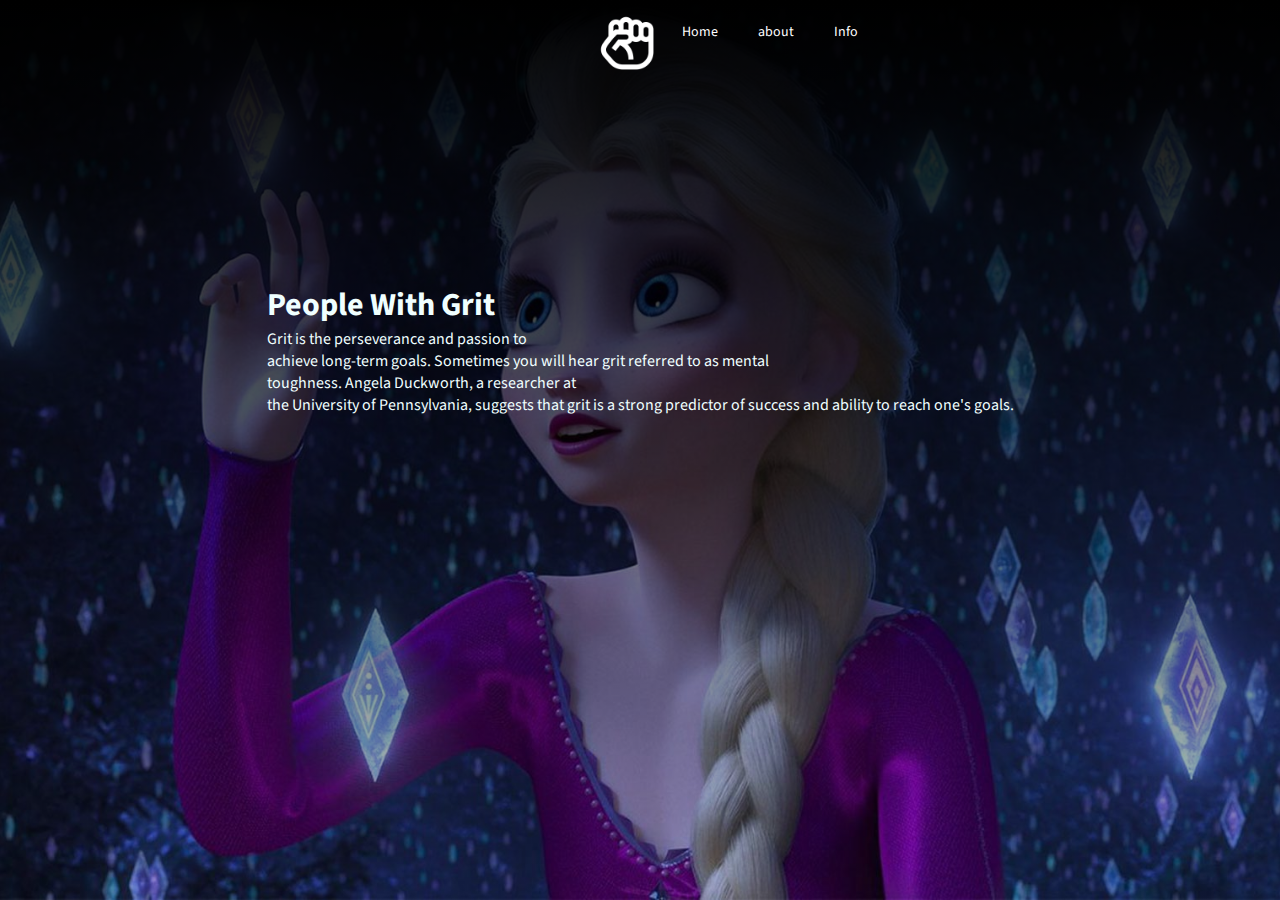
<file: HTML/index.html>
<!DOCTYPE html>
<html lang="en">
<head>
    <meta charset="UTF-8">
    <meta http-equiv="X-UA-Compatible" content="IE=edge">
    <meta name="viewport" content="width=device-width, initial-scale=1.0">
    <link rel="stylesheet" href="/HTML/style.css">
    <link rel="preconnect" href="https://fonts.googleapis.com">
<link rel="preconnect" href="https://fonts.gstatic.com" crossorigin>
<link href="https://fonts.googleapis.com/css2?family=Source+Sans+Pro&display=swap" rel="stylesheet">
    <title>Mercy Wacera||Grit Design Website</title>
</head>
<body>

    <nav class="wrapper">
        <div class="logo">
            <img src="/HTML/img/willpower-icon-24.jpg" alt="logo">
        </div>
        <ul class="nav-links">
            <li><a href="./index.html">Home</a></li>
            <li><a href="./page1.html">about</a></li>
            <li><a href="./page2.html">Info</a></li>
        </ul>
    </nav>
    <div class="grit">

        <div class="welcome-test">
            <h1>People With Grit</h1>
            <p>Grit is the perseverance and passion to <br> achieve long-term goals. Sometimes you will hear grit referred to as mental <br> toughness. Angela Duckworth, a researcher at <br> the University of Pennsylvania, suggests that grit is a strong predictor of success and ability to reach one's goals.</p>
        </div>
    </div>




    <!-- <div class="nav-bar">
        <div class="logo">
            <h3>Wacera</h3>
        </div>
        <nav class="nav-links">
        
            <li> <a href="./index.html">Home</a> </li>
            <li> <a href="/page1.html">page 1</a></li>
            <li> <a href="/page2.html">Page 2</a></li>
        </nav>
    </div>
    -->
 
</body>
</html>
</file>
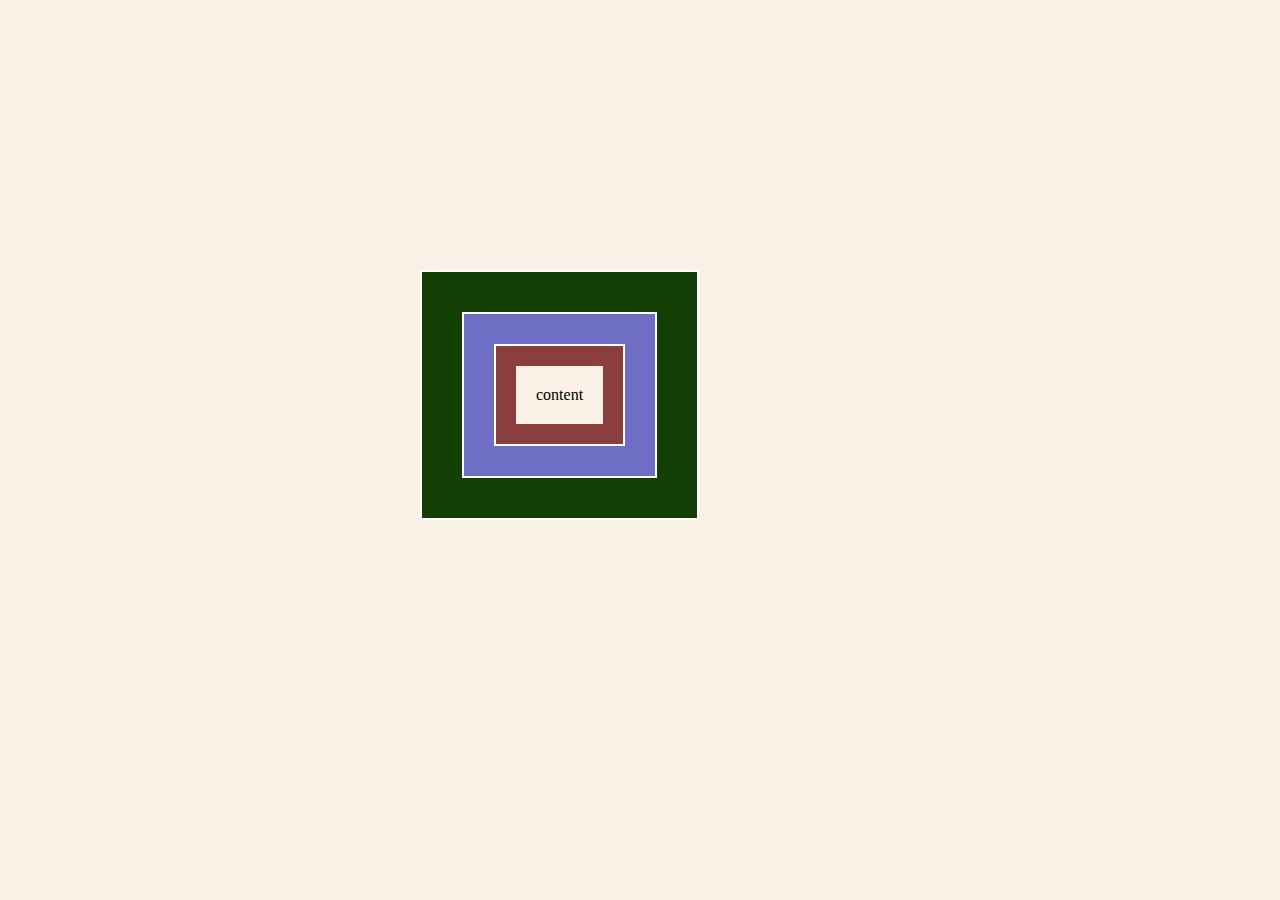
<file: 1BoxModel/Box_Mobel/index.html>
<!DOCTYPE html>
<html lang="en">
<head>
    <meta charset="UTF-8">
    <meta http-equiv="X-UA-Compatible" content="IE=edge">
    <meta name="viewport" content="width=device-width, initial-scale=1.0">
    <link rel="stylesheet" href="/1BoxModel/Box_Mobel/style.css">
    <title>Document</title>
</head>
<body>
    <!-- \
    Border
outline
Padding
Margin */ -->

    <!-- Let it at the center of the page
3 nested boxes
Use css box model
Create a box containing all the above property
 -->
 <div class="container">


     <!-- <div class=".border{
    margin-top: 2%;
    background-color: rgb(255, 0, 242);
    max-width: 90%;
    padding:60px; 
}border"> -->
 
         <div class="outline">
             <div class="margin">
                 
                 <div class="padding">
                     <p>content</p>
                 </div>
             </div>
         <!-- </div> -->
     
         
     </div>
 </div>
    


</body>
</html>
</file>
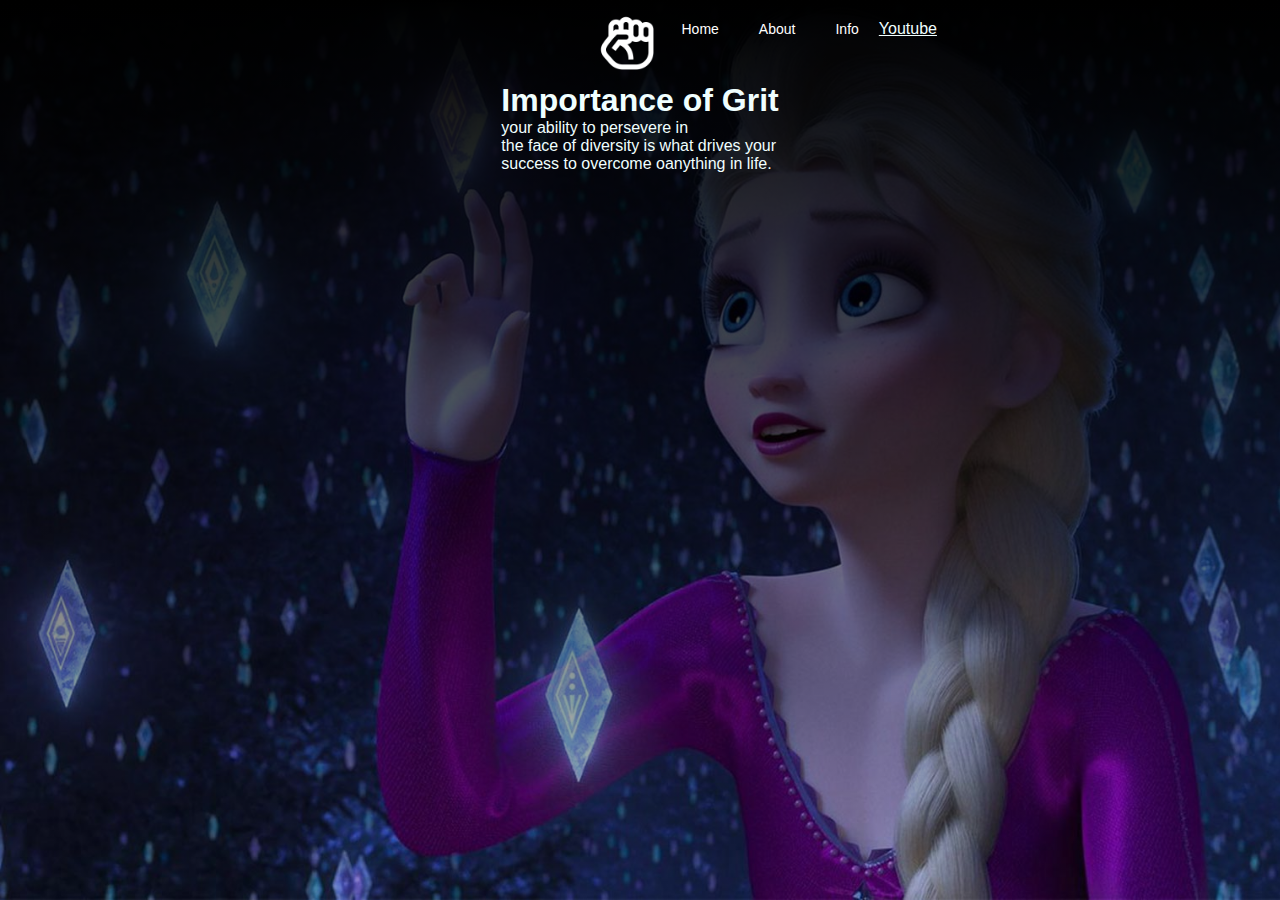
<file: HTML/page1.html>
<!DOCTYPE html>
<html lang="en">
<head>
    <meta charset="UTF-8">
    <meta http-equiv="X-UA-Compatible" content="IE=edge">
    <meta name="viewport" content="width=device-width, initial-scale=1.0">
    <link rel="stylesheet" href="./page1.css">
    <title>Wacera ||Page 1</title>
</head>
<body>
    <div class="wrapper">
        <div class="logo">
            <img src="/HTML/img/willpower-icon-24.jpg" alt="logo">
        </div>
        <ul class="nav-links">
            <li><a href="./index.html">Home</a></li>
            <li><a href="./page1.html">About</a></li>
            <li><a href="./page2.html">Info</a></li>
            <div class="cite" cite=""><a href="https://www.youtube.com/">Youtube</a></div>
        </ul>
    </div>
    <div class="grit">

        <div class="welcome-test">
            <h1>Importance of Grit</h1>
            <p>your ability to persevere in <br> the face of diversity is what drives your <br> success to overcome oanything in life.</p>
        </div>
    
    </div>
    <!-- <div class="wrapper"> -->
        <!-- <video src="/HTML/video/videoplayback.mp4" 
   autoplay poster ="posterimage.jpg" -->
    <!-- >grit video </video>
       </div> -->
   
       <div>
        <iframe width="560" height="315" src="https://www.youtube.com/embed/iAK5wMzRXAI" title="YouTube video player" frameborder="0" allow="accelerometer; autoplay; clipboard-write; encrypted-media; gyroscope; picture-in-picture" allowfullscreen></iframe>
       </div>



</body>
</html>
</file>
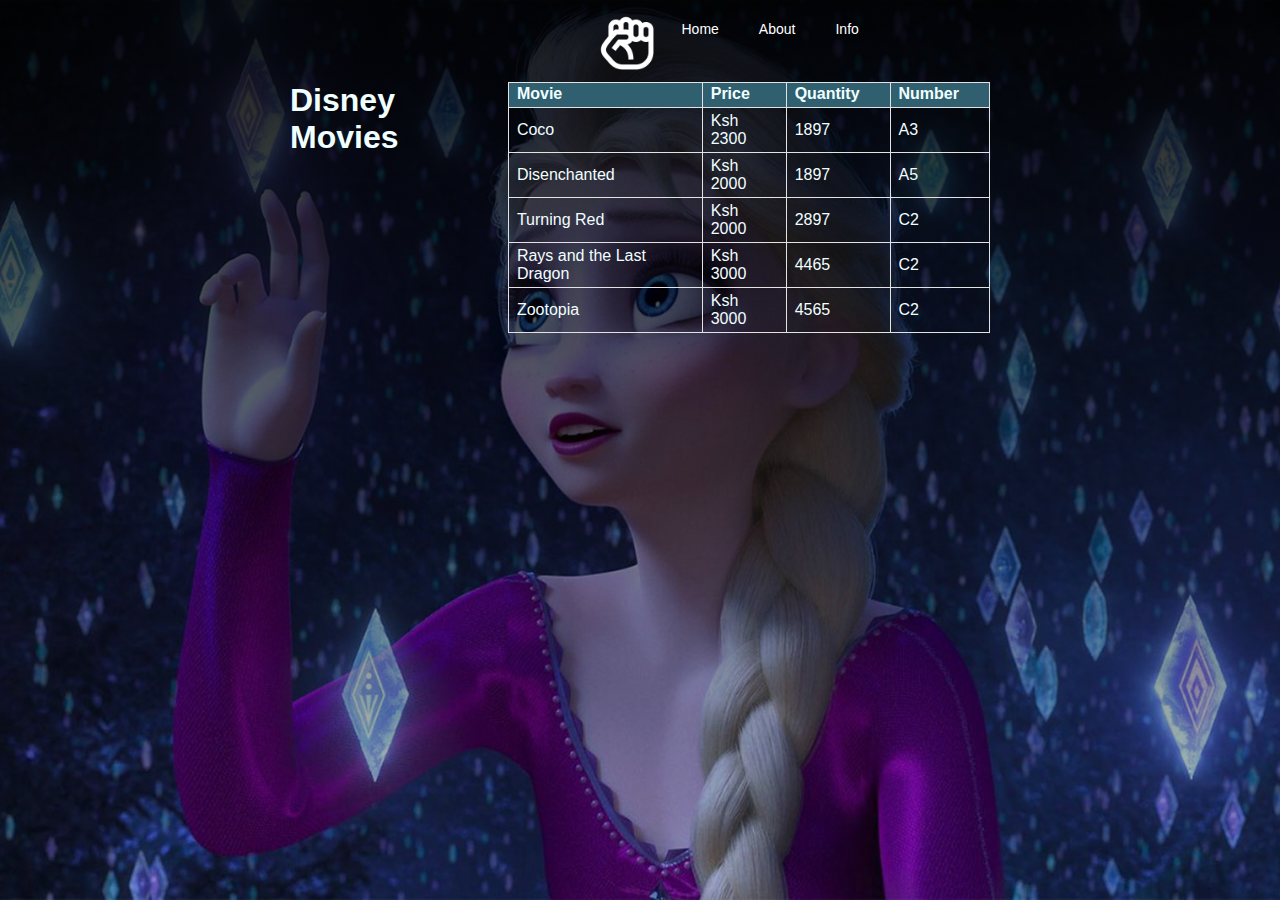
<file: HTML/page2.html>
<!DOCTYPE html>
<html lang="en">
<head>
    <meta charset="UTF-8">
    <meta http-equiv="X-UA-Compatible" content="IE=edge">
    <meta name="viewport" content="width=device-width, initial-scale=1.0">
    <link rel="stylesheet" href="./page2.css">
    <title>Wacera ||Page 2</title>
</head>
<body>
   
    <div id="wrapper">
        <div class="logo">
            <img src="/HTML/img/willpower-icon-24.jpg" alt="logo">
        </div>
        <ul class="nav-links">
            <li><a href="./index.html">Home</a></li>
            <li><a href="./page1.html">About</a></li>
            <li><a href="./page2.html">Info</a></li>
        </ul>
    </div>

<div class="table">

    <h1>Disney Movies</h1>  
    <table>
    
        <tr>
            <th>Movie</th>
            <th>Price</th>
            <th>Quantity</th>
            <th>Number</th>
        </tr>
        <tr>
             <td>Coco</td>
             <td>Ksh 2300</td>
             <td>1897</td>
             <td>A3</td>
        </tr> 
        <tr>
            <td>Disenchanted</td>
            <td>Ksh 2000</td>
            <td>1897</td>
            <td>A5</td>
       </tr>
       <tr>
            <td>Turning Red</td>
            <td>Ksh 2000</td>
            <td>2897</td>
            <td>C2</td>
        </tr>
        <tr>
            <td>Rays and the Last Dragon</td>
            <td>Ksh 3000</td>
            <td>4465</td>
            <td>C2</td>
        </tr>  
        <tr>
            <td>Zootopia</td>
            <td>Ksh 3000</td>
            <td>4565</td>
            <td>C2</td>
    
        </tr>  
            
        
    </table> 
</div>
    

</body>

</html>
</file>
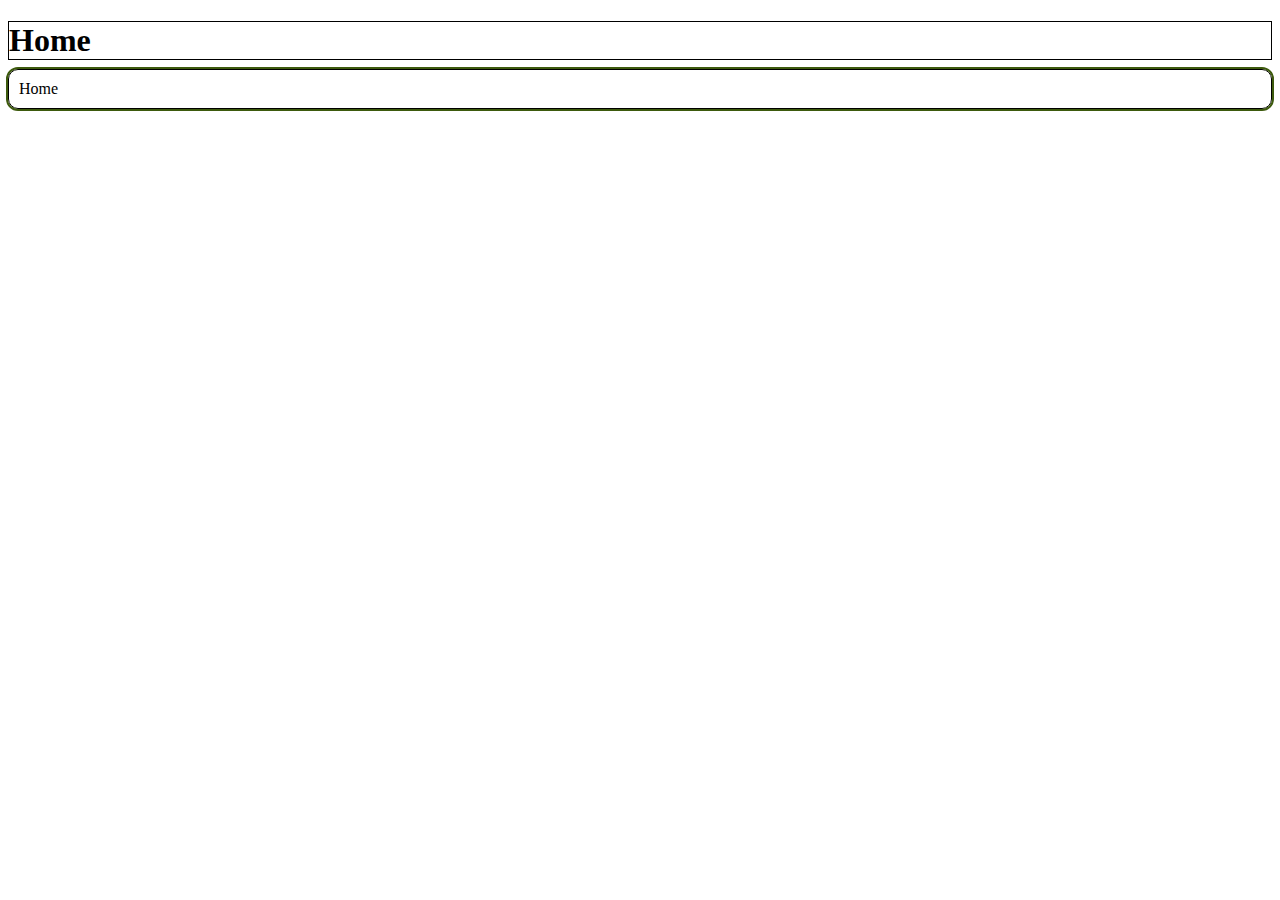
<file: HTML1/index1.html>
<!DOCTYPE html>
<html lang="en">
<head>
    <meta charset="UTF-8">
    <meta http-equiv="X-UA-Compatible" content="IE=edge">
    <meta name="viewport" content="width=device-width, initial-scale=1.0">
    <link rel="stylesheet" href="/HTML1/style1.css">
    <title>Box Model</title>
</head>
<body>
    <div class="flex">
        
    </div>
    <h1>Home</h1>
    <p>Home</p>
</body>
</html>
</file>
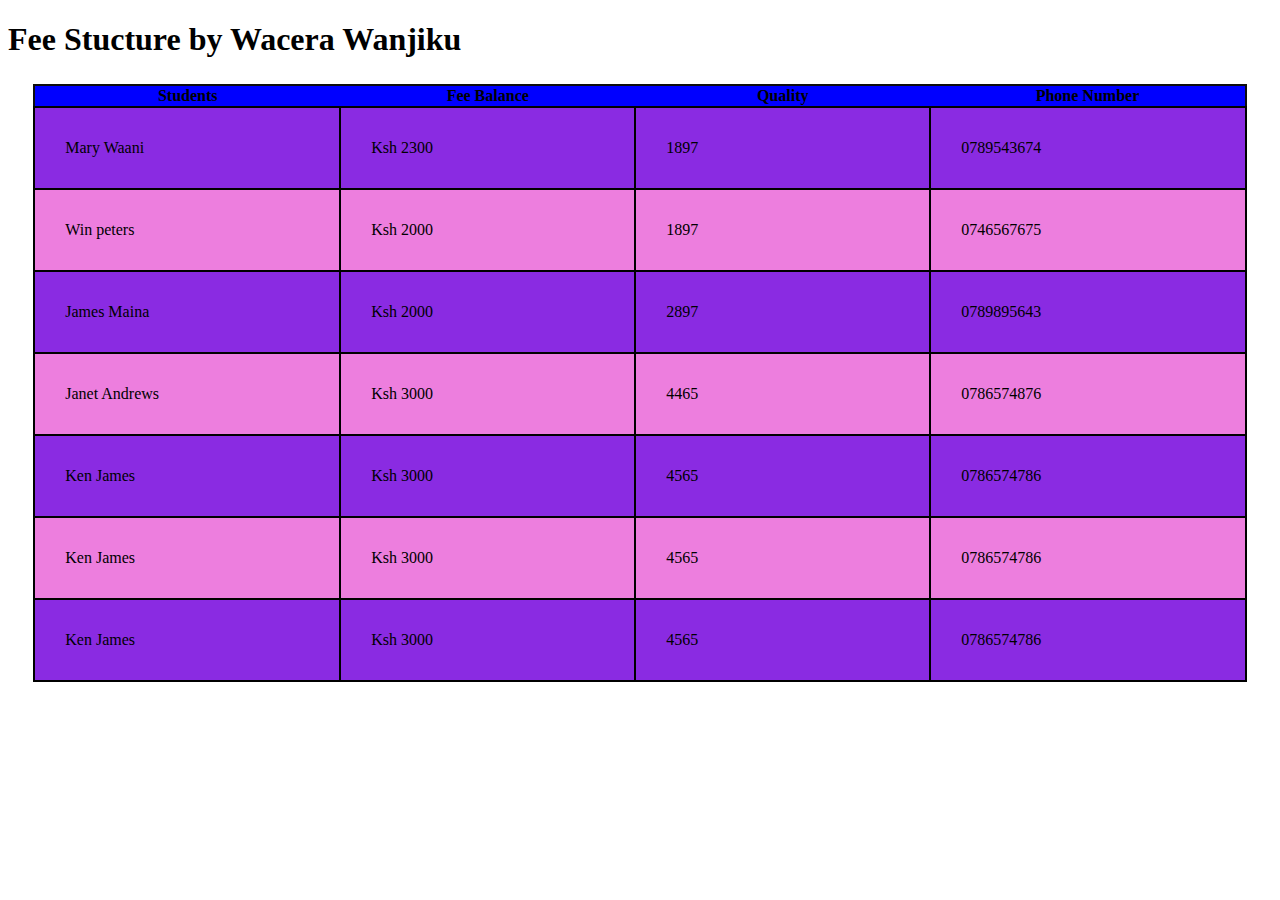
<file: TABLES/table.html>
<!DOCTYPE html>
<html lang="en">
<head>
    <meta charset="UTF-8">
    <meta http-equiv="X-UA-Compatible" content="IE=edge">
    <meta name="viewport" content="width=device-width, initial-scale=1.0">
    <link rel="stylesheet" href="/TABLES/table.css">
    <title>Document</title>
</head>
<body>
    <table>
    <h1>Fee Stucture by Wacera Wanjiku</h1>
        <tr class="table">
            <th>Students</th>
            <th>Fee Balance</th>
            <th>Quality</th>
            <th>Phone Number</th>
        </tr>
        <tr>
             <td>Mary Waani</td>
             <td>Ksh 2300</td>
             <td>1897</td>
             <td>0789543674</td>
        </tr> 
        <tr>
            <td>Win peters</td>
            <td>Ksh 2000</td>
            <td>1897</td>
            <td>0746567675</td>
       </tr>
       <tr>
            <td>James Maina</td>
            <td>Ksh 2000</td>
            <td>2897</td>
            <td>0789895643</td>
        </tr>
        <tr>
            <td>Janet Andrews</td>
            <td>Ksh 3000</td>
            <td>4465</td>
            <td>0786574876</td>
        </tr>  
        <tr>
            <td>Ken James</td>
            <td>Ksh 3000</td>
            <td>4565</td>
            <td>0786574786</td>
    
        </tr>  
        <tr>
            <td>Ken James</td>
            <td>Ksh 3000</td>
            <td>4565</td>
            <td>0786574786</td>
    
        </tr>  
        <tr>
            <td>Ken James</td>
            <td>Ksh 3000</td>
            <td>4565</td>
            <td>0786574786</td>
    
        </tr>  
            
            
            
        
    </table> 
</body>
</html>
</file>
<file: HTML/style.css>
*{
    color: azure;
    margin: 0;
    padding: 0;
    font-family: 'Source Sans Pro', sans-serif;

}
.wrapper{
    width: 117px;
    margin: auto;
    display: flex;
}
body{
    background-image:linear-gradient(rgba(0,0,0,2), rgba(0,0,0,0.2)), url(./img/frozen.jpeg);
    height: 100vh;
    background-size: cover;
    background-position: center;
    position: relative;

}

.nav-links{
    width: 40px;
    float: right;
    right: 0px;
    display: flex;
    list-style: none;
    margin-top: 20px;
    padding-right: 10px
}
.nav-links li {
    display: inline-block;
    color: #fff;
}
.nav-links li a{
   color: #fff;
   text-decoration: none;
   padding: 5px 20px;
   font-size: 14px;
}
.nav-links li a:hover{
   background-color: #fff;
color: #333;
 }
 

.logo img{
    color: #fff;
    width: 80px;
    float: left;
    padding-left: 5%;
    padding-top: 2%;
    filter: invert(1);
}
.grit{
    margin-top: 200px;
    display: flex;
    justify-content: center;
}

.welcom-test{
    position: absolute;
    margin: 200px 30px;
    text-align: center;
    justify-content: center;
}
</file>
<file: 1BoxModel/Box_Mobel/style.css>
*{
    margin: 0;
    padding: 0;
    box-sizing: border-box;
   background-color: linen ;

}

.container{
    position: absolute;
    top: 30%;
    left: 420px;
    bottom: 20%;
    
    
}
/* .border{
    margin-top: 2%;
    background-color: rgb(255, 0, 242);
    max-width: 90%;
    padding:60px; 
} */
.outline{
    background-color: #123f04;
    border: 2px solid #fff;
    padding: 40px ;
}
.margin{
    background-color: #6e6ec4;
    border: 2px solid #fff;
    padding: 30px;
}
.padding{
    text-align: center;
    background-color: #8b3e3e;
    border: 2px solid #fff;
    padding: 20px;
    /* width: 30%; */
    
}
p{
    padding: 20px;
}
</file>
<file: HTML/page1.css>
*{
    color: azure;
    margin: 0;
    padding: 0;
    font-family: 'Source Sans Pro', sans-serif;

}
.wrapper{
    width: 117px;
    margin: auto;
    display: flex;
}
body{
    background-image:linear-gradient(rgba(0,0,0,2), rgba(0,0,0,0.2)), url(./img/frozen.jpeg);
    height: 100vh;
    background-repeat: no-repeat;
    background-size: cover;
    /* background-size: cover;
    background-position: center;
    position: relative; */

}

.nav-links{
    width: 40px;
    float: right;
    right: 0px;
    display: flex;
    list-style: none;
    margin-top: 20px;
    padding-right: 10px
}
.nav-links li {
    display: inline-block;
    color: #fff;
}
.nav-links li a{
   color: #fff;
   text-decoration: none;
   padding: 5px 20px;
   font-size: 14px;
}
.nav-links li a:hover{
   background-color: #fff;
color: #333;
 }
 .grit{
     display: inline-block;
     display: flex;
     justify-content: center;
 }
 

.logo img{
    color: #fff;
    width: 80px;
    float: left;

    padding-left: 5%;
    padding-top: 2%;
    filter: invert(1);
}
.welcom-test{
    position: absolute;
    margin: 200% 30%;;
    text-align: center;
    justify-content: center;
}
video{
    margin-top: 50px;
    background-color: rgb(138, 106, 106);
      width: 2800vw;
    height:200px;
    /* align-items: center;
    justify-items: center; */
}
</file>
<file: HTML/page2.css>
*{
    color: azure;
    margin: 0;
    padding: 0;
    font-family: 'Source Sans Pro', sans-serif;

}
#wrapper{
    width: 117px;
    margin: auto;
    display: flex;
}
body{
    background-image:linear-gradient(rgba(0,0,0,0.9), rgba(0,0,0,0.2)), url(/HTML/img/frozen.jpeg);
    height: 100vh;
    background-size: cover;
    background-position: center;
    position: relative;

}

.nav-links{
    width: 40px;
    float: right;
    right: 0px;
    display: flex;
    list-style: none;
    margin-top: 20px;
    padding-right: 10px
}
.nav-links li {
    display: inline-block;
    color: #fff;
}
.nav-links li a{
   color: #fff;
   text-decoration: none;
   padding: 5px 20px;
   font-size: 14px;
}
.nav-links li a:hover{
   background-color: #fff;
color: #333;
 }
 

.logo img{
    color: #fff;
    width: 80px;
    float: left;

    padding-left: 5%;
    padding-top: 2%;
    filter: invert(1);
}

table{
    border-collapse: collapse;
}

.table{
    width: 700px;
    margin: auto;
    /* height: 90vh; */
    display: flex;
    /* align-items: center;
    justify-content: center;  */

}
table th{
    border: 1px solid #e3e3e3;
    text-align: left;
    background-color: #306070;
    /* columns: #fff; */
    padding: 2px 30px 4px 8px;
}
table td{
    border: 1px solid #e3e3e3;
    padding: 4px 8px;
}
/* table tr:nth-child(Odd) td{
    background-color: #ed7ede;
} */
</file>
<file: HTML1/style1.css>
h1{
    border-style: solid;
    border-width: 1px;
    border-color: black;
}


P{
    border-style: solid;
    border-width: 1px;
    border-color: #000000;
    outline: solid 2px #3d5a0d;
    border-radius: 10px;
    /* padding: 20px; */
    padding: 10px;
    margin-top: -1%
    
    
}
</file>
<file: TABLES/table.css>
table{
    margin:2%;
    border-collapse: collapse;
   
}
.table{
   
    background-color: blue;
   
}
 .table{
    border: 2px solid rgb(14, 14, 13);

}
 td{
    border: 2px solid black;
    background-color: blueviolet;
    width: 30vw;
    height: 40px;
    padding: 20px 30px ;
}
table tr:nth-child(Odd) td{
    background-color: #ed7ede;
}
</file>
